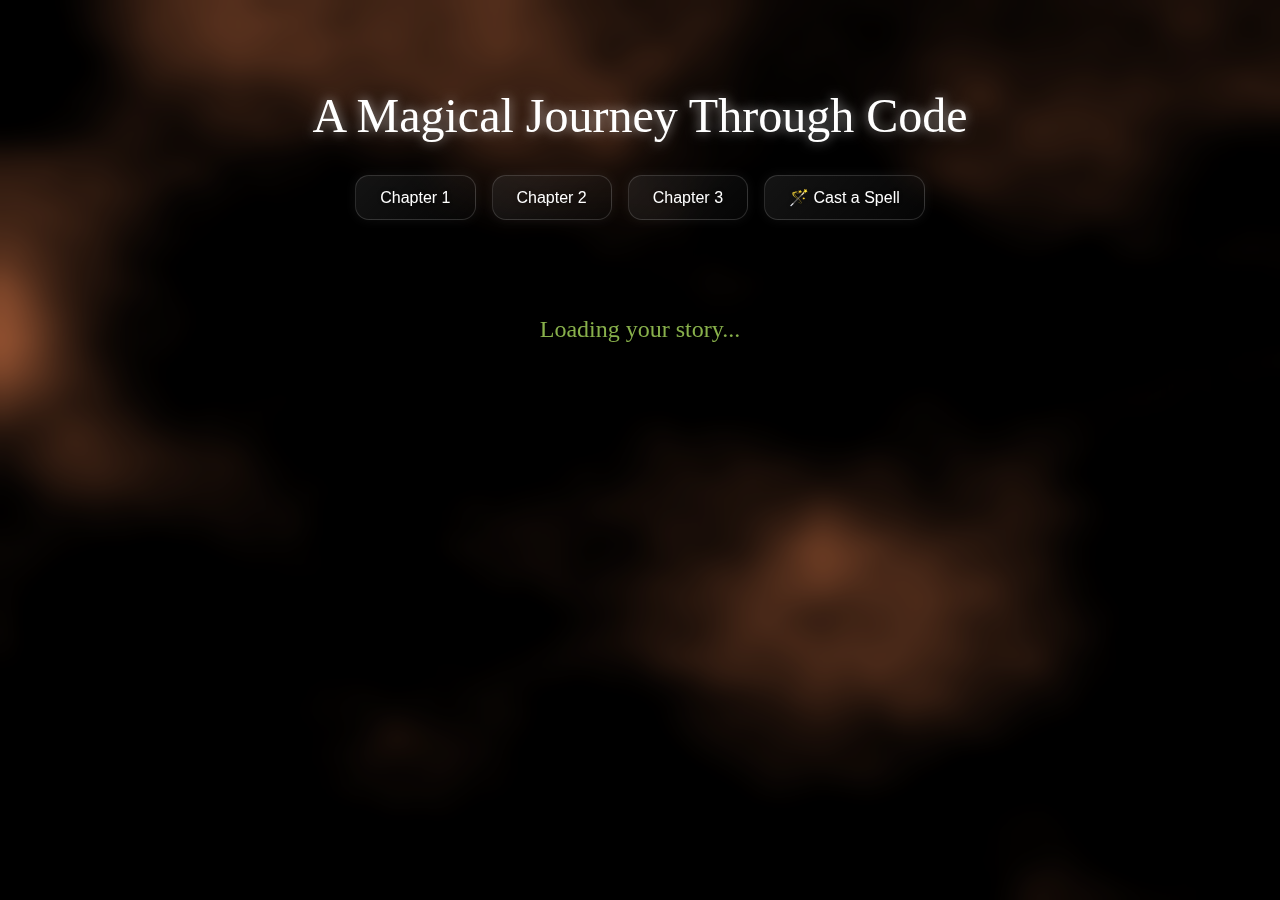
<file: website/index.html>
<!DOCTYPE html>
<html lang="en">
<head>
  <meta charset="UTF-8">
  <title>Once Upon a Website</title>
  <link rel="stylesheet" href="style.css">
</head>
<body>
  <canvas id="shader-bg"></canvas>

  <div class="content">
    <header>
  <h1 class="main-title"> A Magical Journey Through Code </h1>
  <nav class="nav-buttons">
    <button onclick="goToChapter('chapter1.html')">Chapter 1</button>
    <button onclick="loadChapter('chapter2.html')">Chapter 2</button>
    <button onclick="loadChapter('chapter3.html')">Chapter 3</button>
    <button onclick="castSpell()">🪄 Cast a Spell</button>
  </nav>
</header>

    <main id="chapter-container">
      <p class="loading">Loading your story...</p>
    </main>

    <footer>
    </footer>
  </div>

  <script src="shader.js"></script>
  <script src="script.js"></script>
</body>
</html>
</file>
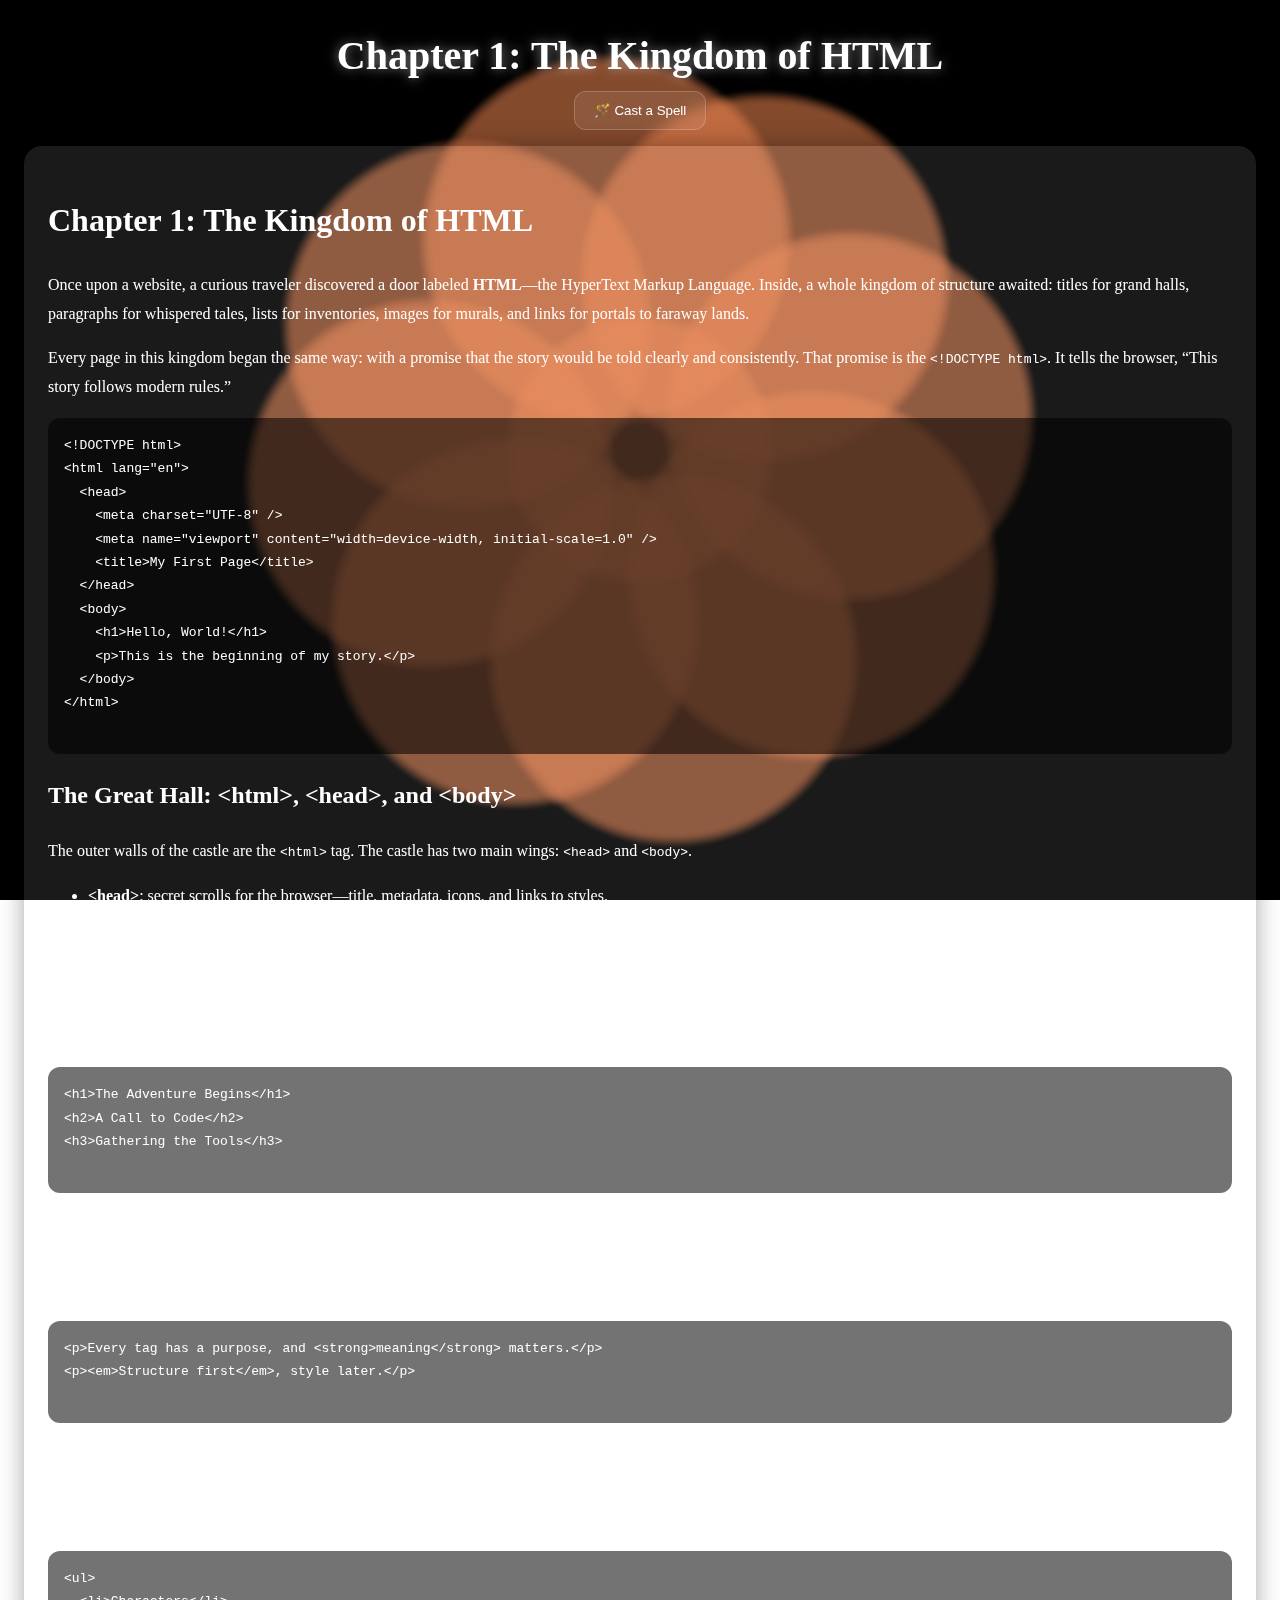
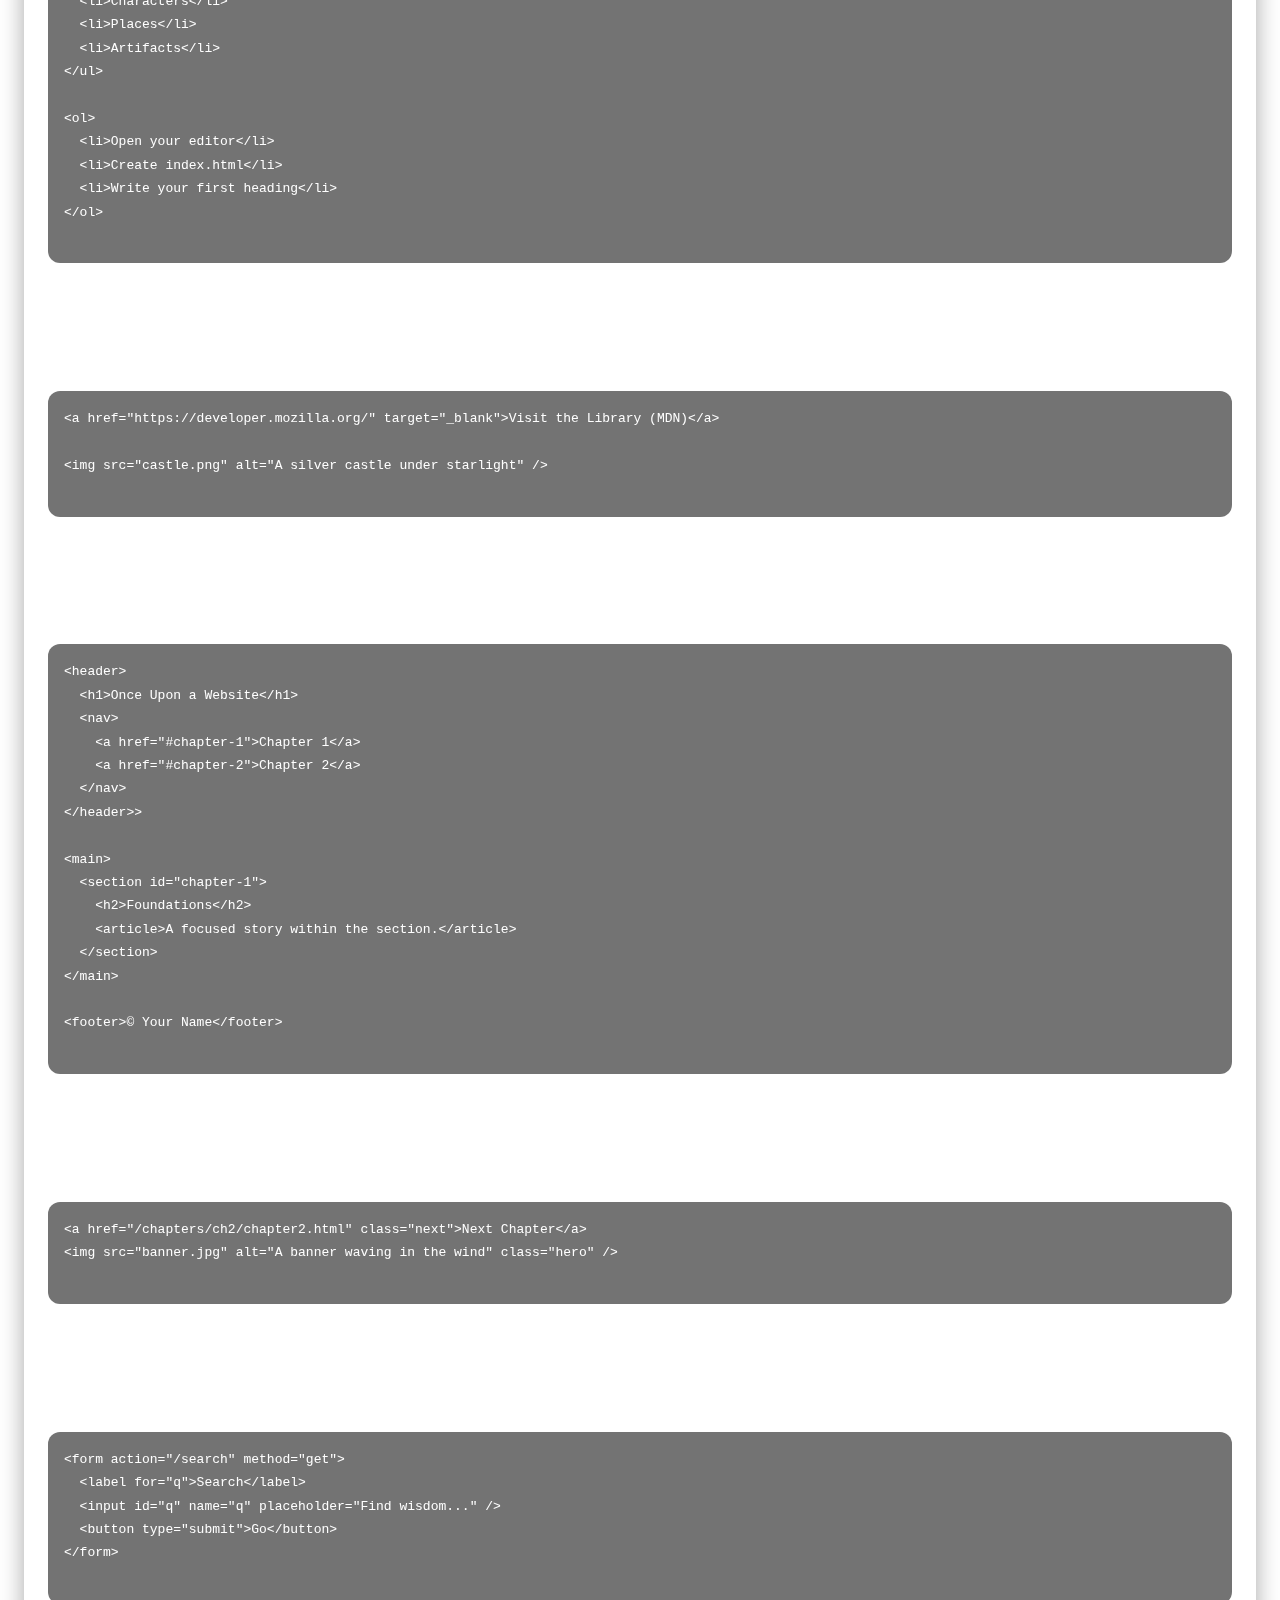
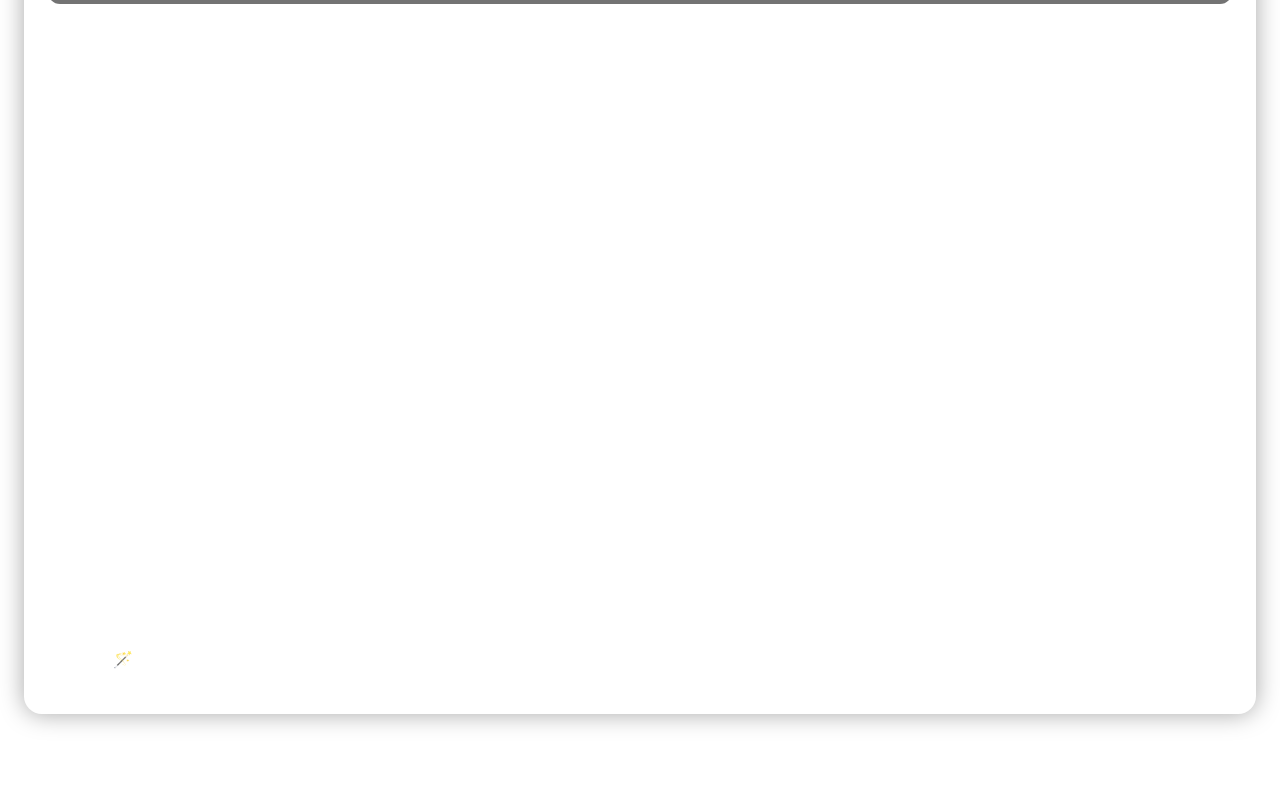
<file: docs/chapters/ch1/chapter1.html>
<!DOCTYPE html>
<html lang="en">
<head>
  <meta charset="UTF-8" />
  <meta name="viewport" content="width=device-width, initial-scale=1" />
  <title>Chapter 1 – The Kingdom of HTML</title>
  <link rel="stylesheet" href="ch1.css" />
</head>
<body>
  <canvas id="shader-bg"></canvas>

  <div class="content">
    <header>
      <h1 class="chapter-title">Chapter 1: The Kingdom of HTML</h1>
      <button class="spell-btn" onclick="castSpell()">🪄 Cast a Spell</button>
    </header>

    
<section class="story">
  <h1>Chapter 1: The Kingdom of HTML</h1>

  <p>
    Once upon a website, a curious traveler discovered a door labeled
    <strong>HTML</strong>—the HyperText Markup Language. Inside, a whole kingdom
    of structure awaited: titles for grand halls, paragraphs for whispered tales,
    lists for inventories, images for murals, and links for portals to faraway lands.
  </p>

  <p>
    Every page in this kingdom began the same way: with a promise that the story
    would be told clearly and consistently. That promise is the <code>&lt;!DOCTYPE html&gt;</code>.
    It tells the browser, “This story follows modern rules.”
  </p>

  <pre>
&lt;!DOCTYPE html&gt;
&lt;html lang="en"&gt;
  &lt;head&gt;
    &lt;meta charset="UTF-8" /&gt;
    &lt;meta name="viewport" content="width=device-width, initial-scale=1.0" /&gt;
    &lt;title&gt;My First Page&lt;/title&gt;
  &lt;/head&gt;
  &lt;body&gt;
    &lt;h1&gt;Hello, World!&lt;/h1&gt;
    &lt;p&gt;This is the beginning of my story.&lt;/p&gt;
  &lt;/body&gt;
&lt;/html&gt;
  </pre>

  <h2>The Great Hall: &lt;html&gt;, &lt;head&gt;, and &lt;body&gt;</h2>
  <p>
    The outer walls of the castle are the <code>&lt;html&gt;</code> tag. The castle has two main wings:
    <code>&lt;head&gt;</code> and <code>&lt;body&gt;</code>.
  </p>
  <ul>
    <li><strong>&lt;head&gt;</strong>: secret scrolls for the browser—title, metadata, icons, and links to styles.</li>
    <li><strong>&lt;body&gt;</strong>: the stage where your story is seen—text, images, sections, navigation, and more.</li>
  </ul>

  <h2>Headings: Royal Decrees</h2>
  <p>
    Headings announce importance. There are six ranks, from <code>&lt;h1&gt;</code> (the crown) to
    <code>&lt;h6&gt;</code> (a small note). Use them to outline your story logically.
  </p>
  <pre>
&lt;h1&gt;The Adventure Begins&lt;/h1&gt;
&lt;h2&gt;A Call to Code&lt;/h2&gt;
&lt;h3&gt;Gathering the Tools&lt;/h3&gt;
  </pre>

  <h2>Paragraphs &amp; Emphasis: The Voice of the Story</h2>
  <p>
    Paragraphs (<code>&lt;p&gt;</code>) carry the narrative. Use <code>&lt;strong&gt;</code> for strong importance and
    <code>&lt;em&gt;</code> for emphasis (usually italics).
  </p>
  <pre>
&lt;p&gt;Every tag has a purpose, and &lt;strong&gt;meaning&lt;/strong&gt; matters.&lt;/p&gt;
&lt;p&gt;&lt;em&gt;Structure first&lt;/em&gt;, style later.&lt;/p&gt;
  </pre>

  <h2>Lists: Inventories &amp; Checklists</h2>
  <p>Lists organize knowledge. Use unordered lists for collections, and ordered lists for steps.</p>
  <pre>
&lt;ul&gt;
  &lt;li&gt;Characters&lt;/li&gt;
  &lt;li&gt;Places&lt;/li&gt;
  &lt;li&gt;Artifacts&lt;/li&gt;
&lt;/ul&gt;

&lt;ol&gt;
  &lt;li&gt;Open your editor&lt;/li&gt;
  &lt;li&gt;Create index.html&lt;/li&gt;
  &lt;li&gt;Write your first heading&lt;/li&gt;
&lt;/ol&gt;
  </pre>

  <h2>Links &amp; Images: Portals and Murals</h2>
  <p>
    Links (<code>&lt;a&gt;</code>) open portals. Images (<code>&lt;img&gt;</code>) paint scenes.
    Remember: images need <code>alt</code> text for accessibility.
  </p>
  <pre>
&lt;a href="https://developer.mozilla.org/" target="_blank"&gt;Visit the Library (MDN)&lt;/a&gt;

&lt;img src="castle.png" alt="A silver castle under starlight" /&gt;
  </pre>

  <h2>Sections: Rooms Within the Castle</h2>
  <p>
    Break your tale into meaningful rooms: <code>&lt;header&gt;</code>, <code>&lt;nav&gt;</code>,
    <code>&lt;main&gt;</code>, <code>&lt;section&gt;</code>, <code>&lt;article&gt;</code>,
    <code>&lt;aside&gt;</code>, and <code>&lt;footer&gt;</code>.
  </p>
  <pre>
&lt;header&gt;
  &lt;h1&gt;Once Upon a Website&lt;/h1&gt;
  &lt;nav&gt;
    &lt;a href="#chapter-1"&gt;Chapter 1&lt;/a&gt;
    &lt;a href="#chapter-2"&gt;Chapter 2&lt;/a&gt;
  &lt;/nav&gt;
&lt;/header&gt>

&lt;main&gt;
  &lt;section id="chapter-1"&gt;
    &lt;h2&gt;Foundations&lt;/h2&gt;
    &lt;article&gt;A focused story within the section.&lt;/article&gt;
  &lt;/section&gt;
&lt;/main&gt;

&lt;footer&gt;© Your Name&lt;/footer&gt;
  </pre>

  <h2>Attributes: Secret Runes</h2>
  <p>
    Tags gain power through attributes. For example, <code>href</code> on links, <code>src</code> and <code>alt</code> on images,
    <code>id</code> for uniquely naming elements, and <code>class</code> for styling groups.
  </p>
  <pre>
&lt;a href="/chapters/ch2/chapter2.html" class="next"&gt;Next Chapter&lt;/a&gt;
&lt;img src="banner.jpg" alt="A banner waving in the wind" class="hero" /&gt;
  </pre>

  <h2>Forms: Speaking to the Castle</h2>
  <p>
    Forms let visitors talk back—search, sign-up, send messages.
  </p>
  <pre>
&lt;form action="/search" method="get"&gt;
  &lt;label for="q"&gt;Search&lt;/label&gt;
  &lt;input id="q" name="q" placeholder="Find wisdom..." /&gt;
  &lt;button type="submit"&gt;Go&lt;/button&gt;
&lt;/form&gt;
  </pre>

  <h2>Best Practices: The Guild’s Oath</h2>
  <ul>
    <li>One <code>&lt;h1&gt;</code> per page; nest headings in order.</li>
    <li>Write meaningful <code>alt</code> text for images.</li>
    <li>Use semantic tags for structure and accessibility.</li>
    <li>Keep content in HTML, style in CSS, behavior in JS.</li>
    <li>Validate your HTML to catch mistakes early.</li>
  </ul>

  <h2>Mini Quest</h2>
  <ol>
    <li>Create a new section with a heading and two paragraphs.</li>
    <li>Add an image with descriptive <code>alt</code> text.</li>
    <li>Make a list of three things your site will teach.</li>
    <li>Add a link that jumps to Chapter 2.</li>
  </ol>

  <h2>Next Steps</h2>
  <p>
    You’ve learned the bones of the web. In the next chapter, we’ll dress our story in color,
    spacing, and elegance with CSS. When you’re ready, step through the portal:
  </p>

  <p style="margin-top:1rem;">
    <a href="../ch2/chapter2.html" class="btn-next" style="
      display:inline-block;
      padding:0.8rem 1.2rem;
      border-radius:12px;
      text-decoration:none;
      color:#fff;
      background:rgba(255,255,255,0.12);
      border:1px solid rgba(255,255,255,0.2);
      backdrop-filter: blur(6px);
    ">Go to Chapter 2 →</a>
  </p>

  <p style="opacity:0.85;margin-top:2rem;">
    Tip: Tap “🪄 Cast a Spell” anytime to shift the mood lighting of the realm.
  </p>
</section>

  </div>

  
  <script src="../../shader.js"></script>
  
  <script src="ch1script.js"></script>
</body>
</html>
</file>
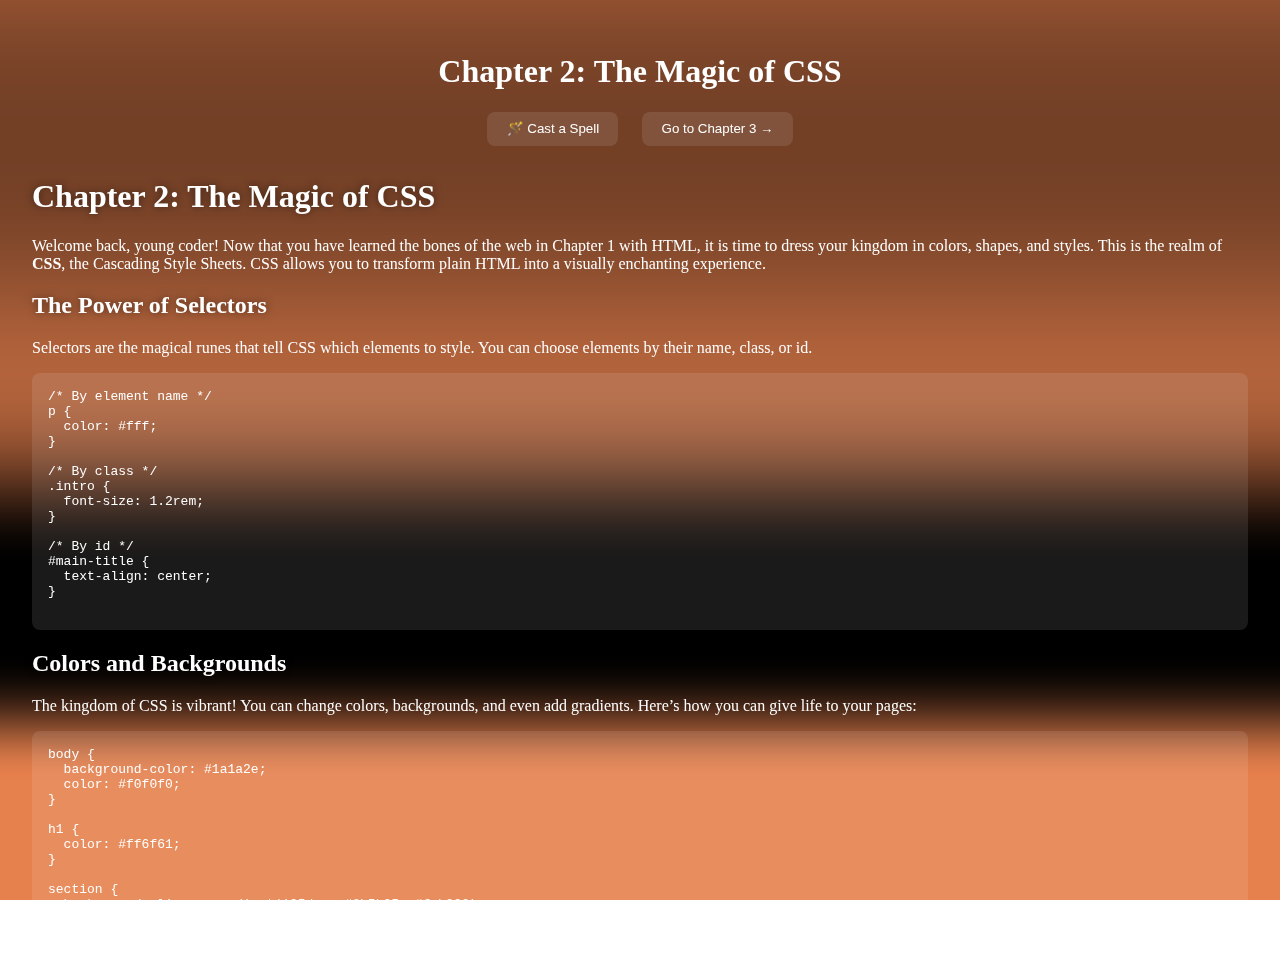
<file: docs/chapters/ch2/chapter2.html>
<!DOCTYPE html>
<html lang="en">
<head>
  <meta charset="UTF-8">
  <meta name="viewport" content="width=device-width, initial-scale=1.0">
  <title>Chapter 2 – The Magic of CSS</title>
  <link rel="stylesheet" href="ch2.css">
</head>
<body>
  <canvas id="shader-bg"></canvas>

  <div class="content">
    <header>
      <h1>Chapter 2: The Magic of CSS</h1>
      <button id="cast-spell">🪄 Cast a Spell</button>
      <button id="next-chapter">Go to Chapter 3 →</button>
    </header>

    <main>
      <section class="story">
        <h1>Chapter 2: The Magic of CSS</h1>

        <p>
        Welcome back, young coder! Now that you have learned the bones of the web in Chapter 1 with HTML, it is time to dress your kingdom in colors, shapes, and styles. This is the realm of <strong>CSS</strong>, the Cascading Style Sheets. CSS allows you to transform plain HTML into a visually enchanting experience.
        </p>

        <h2>The Power of Selectors</h2>
        <p>
        Selectors are the magical runes that tell CSS which elements to style. You can choose elements by their name, class, or id.
        </p>
        <pre>
/* By element name */
p {
  color: #fff;
}

/* By class */
.intro {
  font-size: 1.2rem;
}

/* By id */
#main-title {
  text-align: center;
}
        </pre>

        <h2>Colors and Backgrounds</h2>
        <p>
        The kingdom of CSS is vibrant! You can change colors, backgrounds, and even add gradients. Here’s how you can give life to your pages:
        </p>
        <pre>
body {
  background-color: #1a1a2e;
  color: #f0f0f0;
}

h1 {
  color: #ff6f61;
}

section {
  background: linear-gradient(135deg, #6b5b95, #feb236);
  padding: 2rem;
  border-radius: 12px;
}
        </pre>

        <h2>Fonts and Text</h2>
        <p>
        CSS lets you control typography, giving your story a voice. You can adjust font-family, size, weight, spacing, and even style.
        </p>
        <pre>
p {
  font-family: 'Georgia', serif;
  font-size: 1.1rem;
  line-height: 1.6;
}

h2 {
  font-family: 'Arial', sans-serif;
  font-weight: bold;
}
        </pre>

        <h2>Layout: Boxes and Flow</h2>
        <p>
        Every HTML element is a box. CSS helps you arrange these boxes using <code>display</code>, <code>flex</code>, and <code>grid</code>.
        </p>
        <pre>
.container {
  display: flex;
  justify-content: center;
  align-items: flex-start;
  gap: 1rem;
}

.grid {
  display: grid;
  grid-template-columns: repeat(3, 1fr);
  gap: 1.5rem;
}
        </pre>

        <h2>Borders, Padding, and Margins</h2>
        <p>
        Borders frame your boxes, padding adds breathing room inside, and margins separate them from other elements.
        </p>
        <pre>
.card {
  border: 2px solid #ff6f61;
  border-radius: 8px;
  padding: 1rem;
  margin: 1rem 0;
}
        </pre>

        <h2>Interactive Magic</h2>
        <p>
        CSS can respond to user actions! The <code>:hover</code> pseudo-class lets elements react when hovered over.
        </p>
        <pre>
button:hover {
  background-color: #9f7aea;
  transform: scale(1.05);
}
        </pre>

        <h2>Animations and Transitions</h2>
        <p>
        You can make your elements move and glow! Transitions and keyframes allow smooth animations.
        </p>
        <pre>
.box {
  transition: transform 0.3s ease, background-color 0.3s ease;
}

.box:hover {
  transform: translateY(-10px);
  background-color: #feb236;
}
        </pre>

        <h2>Mini Quest</h2>
        <ol>
          <li>Create a heading and style it with a new font and color.</li>
          <li>Add a background gradient to a section.</li>
          <li>Create three cards with borders, padding, and hover effects.</li>
          <li>Arrange the cards using flex or grid layout.</li>
        </ol>
      </section>
    </main>
  </div>

  <script src="../../shader.js"></script>
  <script src="ch2script.js"></script>
  <script>
    document.getElementById("next-chapter").addEventListener("click", () => {
      window.location.href = "../ch3/chapter3.html";
    });
  </script>
</body>
</html>
</file>
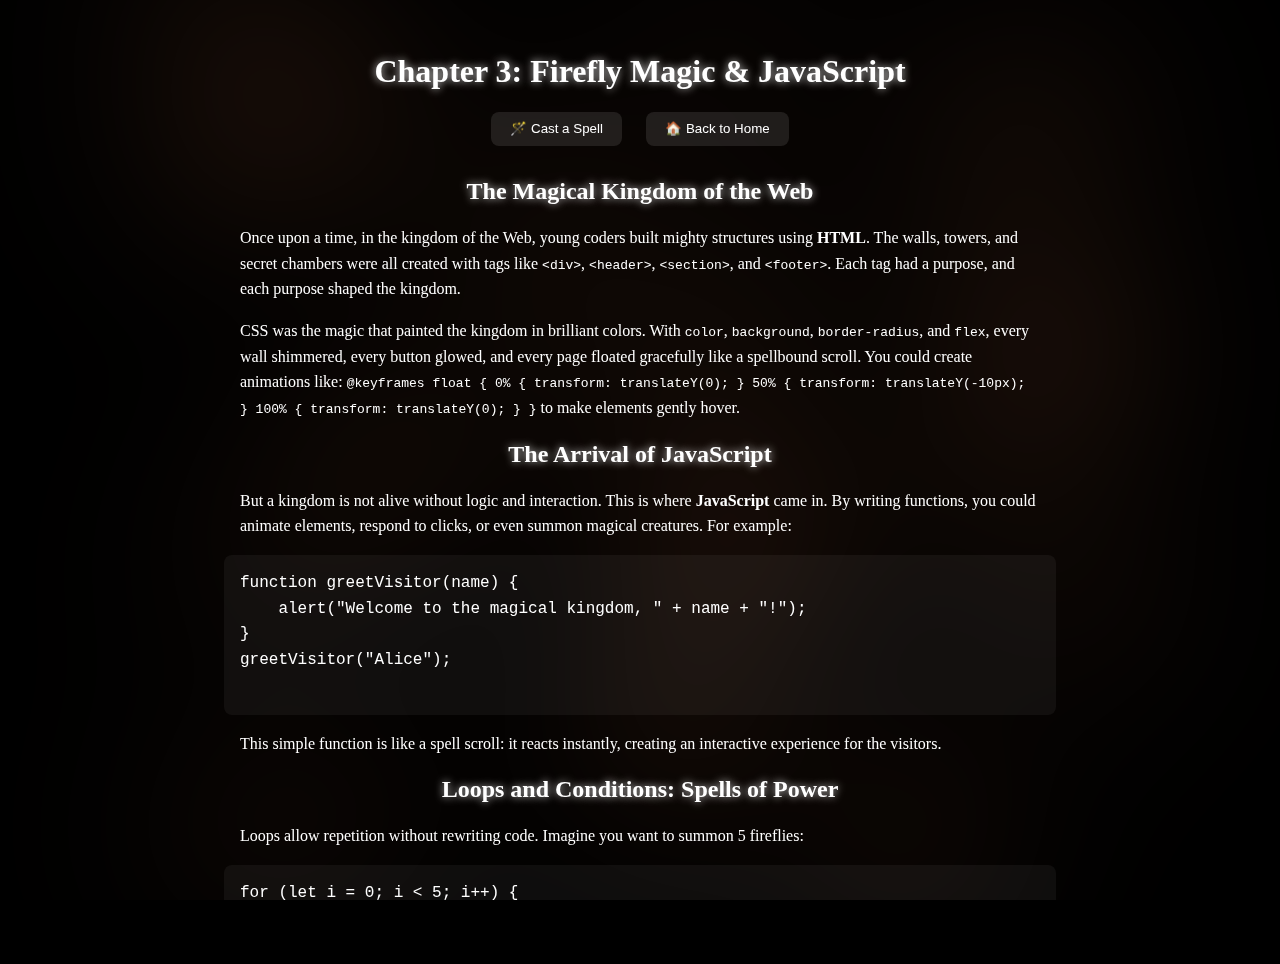
<file: docs/chapters/ch3/chapter3.html>
<!DOCTYPE html>
<html lang="en">
<head>
  <meta charset="UTF-8">
  <meta name="viewport" content="width=device-width, initial-scale=1.0">
  <title>Chapter 3 – Firefly Magic</title>
  <link rel="stylesheet" href="ch3.css">
</head>
<body>
  <canvas id="shader-bg"></canvas>

  <div class="content">
    <header>
      <h1 class="glow-text">Chapter 3: Firefly Magic & JavaScript</h1>
      <button id="cast-spell">🪄 Cast a Spell</button>
      <button id="back-index">🏠 Back to Home</button>
    </header>

    <main>
      <section class="story">
        <h2 class="glow-text">The Magical Kingdom of the Web</h2>
        <p>
          Once upon a time, in the kingdom of the Web, young coders built mighty structures using <strong>HTML</strong>.
          The walls, towers, and secret chambers were all created with tags like <code>&lt;div&gt;</code>, <code>&lt;header&gt;</code>,
          <code>&lt;section&gt;</code>, and <code>&lt;footer&gt;</code>. Each tag had a purpose, and each purpose shaped the kingdom.
        </p>

        <p>
          CSS was the magic that painted the kingdom in brilliant colors. With <code>color</code>, <code>background</code>, <code>border-radius</code>,
          and <code>flex</code>, every wall shimmered, every button glowed, and every page floated gracefully like a spellbound scroll.
          You could create animations like:
          <code>@keyframes float { 0% { transform: translateY(0); } 50% { transform: translateY(-10px); } 100% { transform: translateY(0); } }</code>
          to make elements gently hover.
        </p>

        <h2 class="glow-text">The Arrival of JavaScript</h2>
        <p>
          But a kingdom is not alive without logic and interaction. This is where <strong>JavaScript</strong> came in. By writing functions,
          you could animate elements, respond to clicks, or even summon magical creatures. For example:
        </p>

        <pre>
function greetVisitor(name) {
    alert("Welcome to the magical kingdom, " + name + "!");
}
greetVisitor("Alice");
        </pre>

        <p>
          This simple function is like a spell scroll: it reacts instantly, creating an interactive experience for the visitors.
        </p>

        <h2 class="glow-text">Loops and Conditions: Spells of Power</h2>
        <p>
          Loops allow repetition without rewriting code. Imagine you want to summon 5 fireflies:
        </p>

        <pre>
for (let i = 0; i < 5; i++) {
    console.log("A magical firefly appears at position #" + i);
}
        </pre>

        <p>
          Conditions let your code make decisions. For example:
        </p>

        <pre>
let weather = "rainy";
if (weather === "sunny") {
    console.log("The sun shines on the kingdom!");
} else {
    console.log("A gentle rain falls on the enchanted forest.");
}
        </pre>

        <h2 class="glow-text">Events: Your Code Listens</h2>
        <p>
          JavaScript allows the kingdom to listen to events. Clicks, scrolls, or key presses can trigger spells. For example:
        </p>

        <pre>
document.getElementById("cast-spell").addEventListener("click", () => {
    console.log("✨ A spell has been cast!");
});
        </pre>

        <h2 class="glow-text">Creating Magical Interactivity</h2>
        <p>
          By combining HTML, CSS, and JS, you can create an interactive story world:
        </p>

        <ul>
          <li>HTML provides the structure (<code>&lt;div&gt;</code>, <code>&lt;p&gt;</code>, <code>&lt;section&gt;</code>).</li>
          <li>CSS adds styling, color, animations, and glowing effects.</li>
          <li>JavaScript allows the page to respond to user actions.</li>
        </ul>

        <h2 class="glow-text">Mini Quests for Young Wizards</h2>
        <ol>
          <li>Create a button that changes color when clicked.</li>
          <li>Use a function to greet visitors by name.</li>
          <li>Manipulate a paragraph's text dynamically.</li>
          <li>Loop through an array of magical creatures and display them in the console.</li>
        </ol>

        <h2 class="glow-text">Interactive Quiz</h2>
        <div id="quiz-container">
          <p id="quiz-question"></p>
          <div id="quiz-options"></div>
          <button id="next-question" style="display:none;">Next Question</button>
          <p id="quiz-result" style="display:none;"></p>
        </div>

      </section>
    </main>
  </div>

  <script src="../../shader.js"></script>
  <script src="ch3script.js"></script>
  <script>
    document.getElementById("back-index").addEventListener("click", () => {
      window.location.href = "../../index.html";
    });
  </script>
</body>
</html>
</file>
<file: website/style.css>
:root {
  
  --primary-color: #ff6f61;
  --secondary-color: #6b5b95;
  --accent-color: #88b04b;

  
  --glass-bg: rgba(255, 255, 255, 0.15);
  --tint: rgba(255, 200, 200, 0.2);
  --shader-overlay: rgba(0, 0, 0, 0.15);

 
  --text-color: white;
  --font-family: 'Georgia', serif;

  
  --blur: blur(10px);
  --transition-speed: 0.4s;
}

* {
  box-sizing: border-box;
}

body {
  margin: 0;
  height: 100vh;
  overflow: hidden;
  font-family: var(--font-family);
  background: linear-gradient(to bottom, rgba(255,255,255,0.05), rgba(0,0,0,0.3));
  color: var(--text-color);
}

canvas#shader-bg {
  position: fixed;
  top: 0;
  left: 0;
  width: 100%;
  height: 100%;
  z-index: 0;
  pointer-events: none;
  display: block;
}

.content {
  position: relative;
  z-index: 1;
  backdrop-filter: var(--blur);
  background-color: rgba(0, 0, 0, 0.2);
  padding: 2rem;
  min-height: 100vh;
}


header, footer {
  background: transparent;
  box-shadow: none;
  padding: 1.5rem 0;
  text-align: center;
}

.main-title {
  font-size: 3rem;
  font-weight: 400;
  color: var(--text-color);
  text-shadow: 0 0 12px rgba(255, 255, 255, 0.6);
  animation: glowText 3s ease-in-out infinite alternate;
}

p.subtitle {
  font-size: 1.3rem;
  color: #fdf6e3;
  font-style: italic;
  margin-top: 0.5rem;
}


.nav-buttons {
  display: flex;
  justify-content: center;
  gap: 1rem;
  margin-top: 2rem;
  flex-wrap: wrap;
}

.nav-buttons button {
  padding: 0.75rem 1.5rem;
  font-size: 1rem;
  background: linear-gradient(135deg, rgba(255,255,255,0.08), rgba(255,255,255,0.02));
  border: 1px solid rgba(255, 255, 255, 0.15);
  border-radius: 14px;
  color: var(--text-color);
  cursor: pointer;
  transition: all var(--transition-speed) ease;
  backdrop-filter: blur(6px);
  box-shadow: 0 0 12px rgba(255,255,255,0.06);
  text-shadow: 0 0 4px rgba(0,0,0,0.3);
}

.nav-buttons button:hover {
  background: linear-gradient(135deg, rgba(255,255,255,0.2), rgba(255,255,255,0.05));
  box-shadow: 0 0 22px rgba(255,255,255,0.2);
  transform: scale(1.06);
}


main {
  flex: 1;
  overflow-y: auto;
  padding: 3rem 1.5rem;
  display: flex;
  flex-direction: column;
  align-items: center;
  justify-content: center;
}

.chapter-box {
  background: rgba(255, 255, 255, 0.1);
  border-radius: 20px;
  padding: 2rem;
  width: 100%;
  max-width: 800px;
  margin: 2rem auto;
  box-shadow: 0 0 20px rgba(0, 0, 0, 0.4);
  backdrop-filter: blur(12px);
  text-align: center;
  transition: transform var(--transition-speed);
}

.chapter-box:hover {
  transform: scale(1.02);
  box-shadow: 0 0 30px rgba(255, 255, 255, 0.2);
}


footer {
  display: none;
}


.loading {
  font-size: 1.5rem;
  text-align: center;
  color: var(--accent-color);
}


@keyframes glowText {
  from {
    text-shadow: 0 0 10px #ffd700, 0 0 20px #ffa500;
  }
  to {
    text-shadow: 0 0 20px #ffd700, 0 0 40px #ff8c00;
  }
}

@keyframes float {
  0% { transform: translateY(0); }
  50% { transform: translateY(-10px); }
  100% { transform: translateY(0); }
}
.subtitle {
  font-size: 1.2rem;
  color: #fdf6e3;
  font-style: italic;
  margin-top: 0.5rem;
  max-width: 700px;
  margin-left: auto;
  margin-right: auto;
  text-shadow: 0 0 6px rgba(255, 255, 255, 0.4);
  animation: fadeIn 2s ease forwards;
}

.surprise-text {
  margin-top: 1.5rem;
  font-size: 1.1rem;
  color: var(--accent-color);
  text-shadow: 0 0 8px rgba(255, 255, 255, 0.3);
  animation: float 3s ease-in-out infinite;
}

@keyframes fadeIn {
  0% { opacity: 0; transform: translateY(-10px); }
  100% { opacity: 1; transform: translateY(0); }
}
</file>
<file: docs/chapters/ch1/ch1.css>
:root {
  --text: #ffffff;
  --panel: rgba(255,255,255,0.10);
}

* { box-sizing: border-box; }

html, body {
  margin: 0;
  padding: 0;
  height: 100%;
  color: var(--text);
  font-family: Georgia, serif;
  background: transparent; 
}

#shader-bg {
  position: fixed;
  inset: 0;
  width: 100%;
  height: 100%;
  z-index: 0;               
  pointer-events: none;
  display: block;
}

.content {
  position: relative;
  z-index: 1;               
  min-height: 100vh;
  padding: 2rem 1.5rem 6rem;
}

header {
  text-align: center;
  margin: 0 auto 1rem;
}

.chapter-title {
  font-size: 2.5rem;
  text-shadow: 0 0 12px rgba(255,255,255,0.5);
  margin: 0 0 0.75rem;
}

button {
  padding: 0.7rem 1.2rem;
  border-radius: 12px;
  border: 1px solid rgba(255,255,255,0.2);
  background: rgba(255,255,255,0.08);
  color: var(--text);
  cursor: pointer;
  backdrop-filter: blur(6px);
}


main {
  max-width: 900px;
  margin: 0 auto;
}

.story {
  background: var(--panel);
  border-radius: 18px;
  padding: 1.5rem;
  line-height: 1.8;
  box-shadow: 0 0 24px rgba(0,0,0,0.35);
}

pre {
  background: rgba(0,0,0,0.55);
  padding: 1rem;
  border-radius: 12px;
  overflow-x: auto;
}
</file>
<file: docs/chapters/ch2/ch2.css>
body, html {
  margin: 0;
  padding: 0;
  height: 100%;
  font-family: 'Georgia', serif;
  color: white;
  overflow-x: hidden;
}

canvas#shader-bg {
  position: fixed;
  top: 0; left: 0;
  width: 100%;
  height: 100%;
  z-index: 0;
}

.content {
  position: relative;
  z-index: 1;
  padding: 2rem;
  overflow-y: auto;
  max-height: 100vh;
}

header {
  text-align: center;
  margin-bottom: 2rem;
}

button {
  margin: 0 10px;
  padding: 0.6rem 1.2rem;
  border-radius: 8px;
  border: none;
  cursor: pointer;
  background: rgba(255,255,255,0.1);
  color: white;
}
button:hover {
  background: rgba(255,255,255,0.2);
}

.story h1, .story h2 {
  text-shadow: 0 0 8px rgba(0,0,0,0.5);
}

.story pre {
  background: rgba(255,255,255,0.1);
  padding: 1rem;
  border-radius: 8px;
  overflow-x: auto;
}
</file>
<file: docs/chapters/ch3/ch3.css>
body, html {
  margin: 0;
  padding: 0;
  height: 100%;
  font-family: 'Georgia', serif;
  color: white;
  overflow-x: hidden;
  background: #000;
}

canvas#shader-bg {
  position: fixed;
  top: 0; left: 0;
  width: 100%;
  height: 100%;
  z-index: 0;
}

.content {
  position: relative;
  z-index: 1;
  padding: 2rem;
  overflow-y: auto;
  max-height: 100vh;
}

header {
  text-align: center;
  margin-bottom: 2rem;
}

button {
  margin: 0 10px;
  padding: 0.6rem 1.2rem;
  border-radius: 8px;
  border: none;
  cursor: pointer;
  background: rgba(255,255,255,0.1);
  color: white;
}
button:hover {
  background: rgba(255,255,255,0.2);
}

.story h1, .story h2, .glow-text {
  text-align: center;
  text-shadow: 0 0 8px rgba(255,255,255,0.8);
  animation: glow 2s ease-in-out infinite alternate;
}

@keyframes glow {
  from { text-shadow: 0 0 5px #ff6f61, 0 0 10px #ff6f61; }
  to { text-shadow: 0 0 15px #88b04b, 0 0 30px #88b04b; }
}

.story p, .story pre, .story ul, .story ol {
  max-width: 800px;
  margin: 1rem auto;
  line-height: 1.6;
}

pre {
  background: rgba(255,255,255,0.05);
  padding: 1rem;
  border-radius: 8px;
  overflow-x: auto;
  font-family: 'Courier New', monospace;
}

#quiz-container {
  text-align: center;
  margin-top: 2rem;
  max-width: 800px;
  margin-left: auto;
  margin-right: auto;
  overflow: visible; 
  padding-bottom: 2rem; 
}

#quiz-options button {
  display: block;
  margin: 10px auto;
  padding: 0.8rem 1.2rem; 
  border-radius: 6px;
  border: none;
  cursor: pointer;
  background: rgba(255,255,255,0.1);
  color: white;
  width: 60%; 
  max-width: 300px;
}

#quiz-options button:hover {
  background: rgba(255,255,255,0.2);
}
</file>
